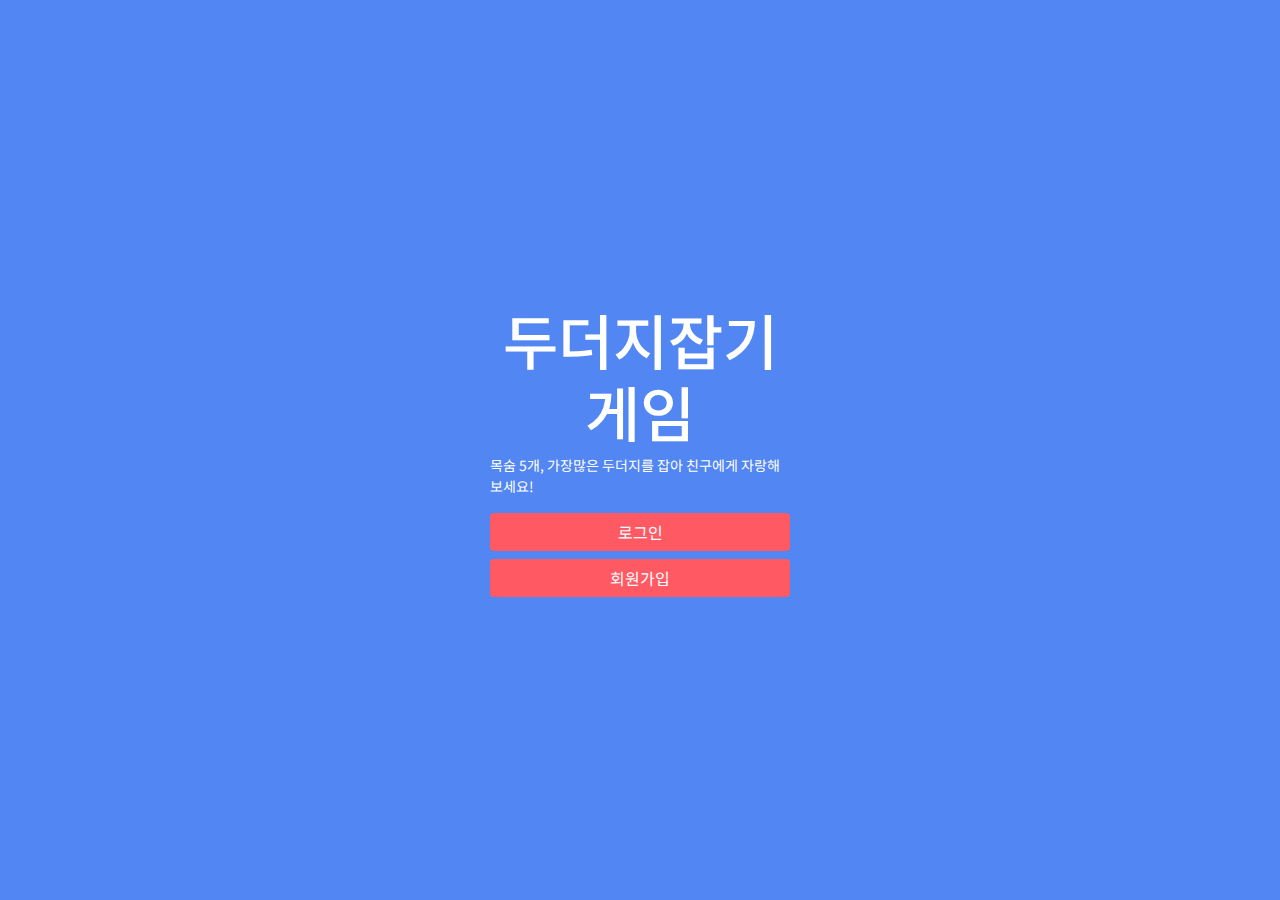
<file: index.html>
<!DOCTYPE html>
<html lang="en">
<head>
    <meta charset="UTF-8">
    <link href="bootstrap-4.0.0-dist/css/bootstrap.min.css" rel="stylesheet" id="bootstrap-css">
    <script src="bootstrap-4.0.0-dist/js/bootstrap.min.js"></script>
    
    <link rel="preconnect" href="https://fonts.googleapis.com">
<link rel="preconnect" href="https://fonts.gstatic.com" crossorigin>
<link href="https://fonts.googleapis.com/css2?family=Noto+Sans+KR&display=swap" rel="stylesheet">
    <style>
    
    * {
        font-family: 'Noto Sans KR', sans-serif;
    }

    body{
    background-color:#5286F3;
    font-size:14px;
    color:#fff;
}
.btn-login{
    background-color:#FF5964;
    color:#fff;
}
    </style>

    <title>두더지게임</title>
</head>
<body>
    
    <div id="before_start" style="
    width: 300px;
    position:absolute;
    top:50%; left:50%;
    transform: translate(-50%, -50%);
    display: flex;
    justify-content: center;
    flex-direction: column;
    ">
        <h1 style="text-align: center; font-size: 60px">두더지잡기 게임</h1>
        <p>목숨 5개, 가장많은 두더지를 잡아 친구에게 자랑해보세요!</p>
        <button id="start_button"   class="btn btn-block btn-login"  type="button" onclick="location.href='login.html'">로그인</button>
        <button id="register_button"   class="btn btn-block btn-login"  type="button" onclick="location.href='register.html'">회원가입</button>
    </div>    
</body>
</html>
</file>
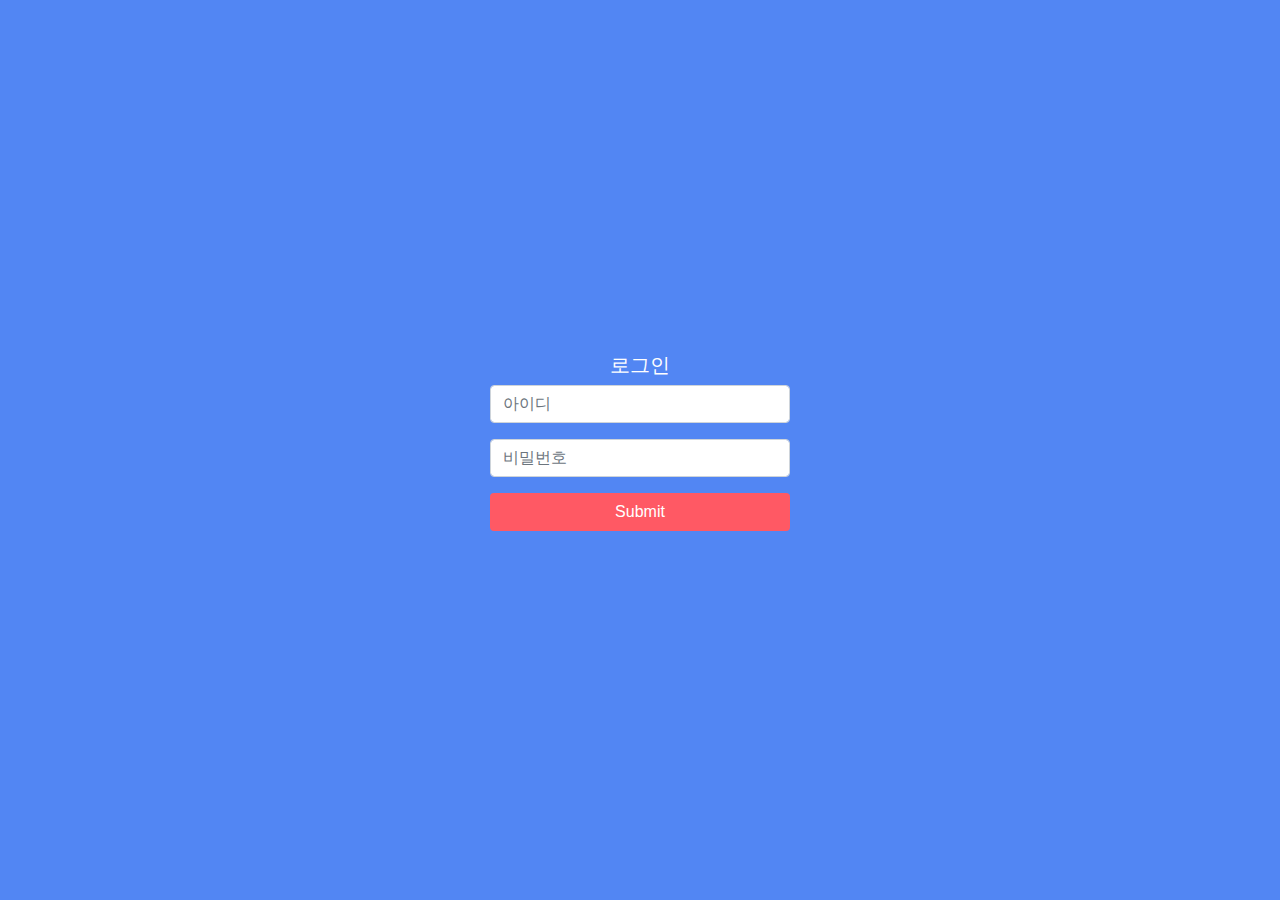
<file: login.html>
<!DOCTYPE html>
<html>
<head>

    <link href="bootstrap-4.0.0-dist/css/bootstrap.min.css" rel="stylesheet" id="bootstrap-css">
    <script src="bootstrap-4.0.0-dist/js/bootstrap.min.js"></script>
    <!------ Include the above in your HEAD tag ---------->

    <style>
    
    body{
    background-color:#5286F3;
    font-size:14px;
    color:#fff;
    position:absolute;
    top:50%; left:50%;
    transform: translate(-50%, -50%);
    display: flex;
    justify-content: center;
    flex-direction: column;
}
.simple-login-container{
    width:300px;
    max-width:100%;
    margin:50px auto;
}
.simple-login-container h2{
    text-align:center;
    font-size:20px;
}

.simple-login-container .btn-login{
    background-color:#FF5964;
    color:#fff;
}
a{
    color:#fff;
}

    </style>

    <title>두더지 게임</title>
</head>
<body>
    
    <div class="simple-login-container">
        <h2>로그인</h2>
        <div class="row">
            <div class="col-md-12 form-group">
                <input type="text" class="form-control" placeholder="아이디">
            </div>
        </div>
        <div class="row">
            <div class="col-md-12 form-group">
                <input type="password" placeholder="비밀번호" class="form-control">
            </div>
        </div>
        <div class="row">
            <div class="col-md-12 form-group">
                <input type="submit" class="btn btn-block btn-login">
            </div>
        </div>

    </div>

</body>
</html>
</file>
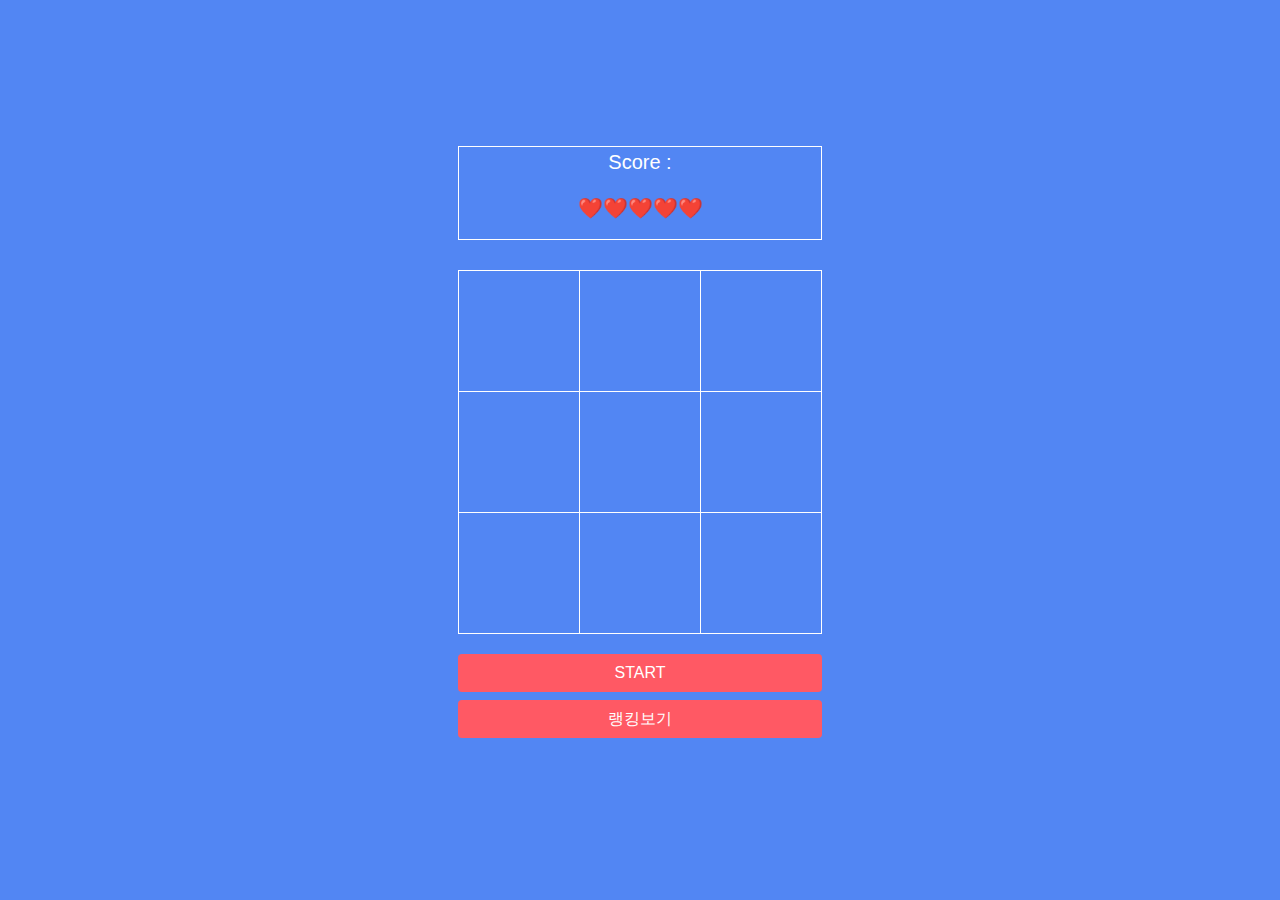
<file: mole.html>
<!DOCTYPE html>
<html lang="en">
<head>
    <meta charset="UTF-8">
    <link href="bootstrap-4.0.0-dist/css/bootstrap.min.css" rel="stylesheet" id="bootstrap-css">
    <script src="bootstrap-4.0.0-dist/js/bootstrap.min.js"></script>

    

    <title>두더지게임</title>
    <link rel="stylesheet" type="text/css" href="style.css"/>
</head>
<body>
        <form>
        <div class="status">
            <p id = "score">Score : </p>
            <p id="heart">❤️❤️❤️❤️❤️</p>
        </div>
        <div class="game">
            <table>
                <tr>
                    <td></td>
                    <td></td>
                    <td></td>
                </tr>
                <tr>
                    <td></td>
                    <td></td>
                    <td></td>
                </tr>
                <tr>
                    <td></td>
                    <td></td>
                    <td></td>
                </tr>
            </table>
            <button id="start_button" class="btn btn-block btn-login"   type="button" onclick="start()">START</button>
            <button id="go_ranking"  class="btn btn-block btn-login"  type="button">랭킹보기</button>
            <p id ="alarm"></p>
        </div>
    </form>
    <script type="text/javascript" src="mole.js"></script>
</body>
</html>
</file>
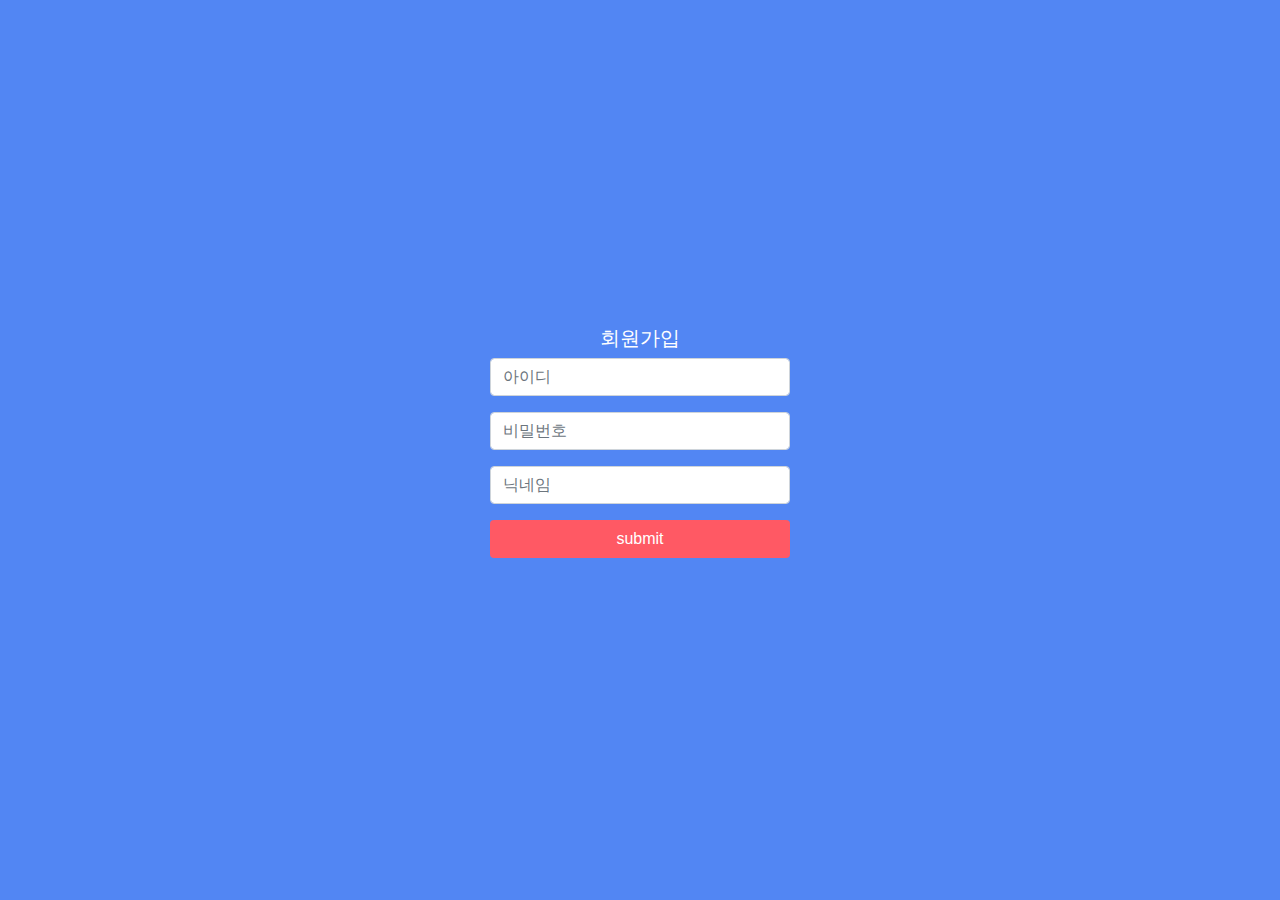
<file: register.html>
<!DOCTYPE html>
<html>
<head>

    <link href="bootstrap-4.0.0-dist/css/bootstrap.min.css" rel="stylesheet" id="bootstrap-css">
    <script src="bootstrap-4.0.0-dist/js/bootstrap.min.js"></script>
    <!------ Include the above in your HEAD tag ---------->

    <style>
    
    body{
    background-color:#5286F3;
    font-size:14px;
    color:#fff;
    position:absolute;
    top:50%; left:50%;
    transform: translate(-50%, -50%);
    display: flex;
    justify-content: center;
    flex-direction: column;
}
.simple-login-container{
    width:300px;
    max-width:100%;
    margin:50px auto;
}
.simple-login-container h2{
    text-align:center;
    font-size:20px;
}

.simple-login-container .btn-login{
    background-color:#FF5964;
    color:#fff;
}
a{
    color:#fff;
}

    </style>

    <title>두더지 게임</title>
</head>
<body>
    
    <form name="register" method="POST"action="register.php">


    <div class="simple-login-container">
        <h2>회원가입</h2>
        <div class="row">
            <div class="col-md-12 form-group">
                <input type="text" name="id" class="form-control" placeholder="아이디">
            </div>
        </div>
        <div class="row">
            <div class="col-md-12 form-group">
                <input type="password" name="password" placeholder="비밀번호" class="form-control">
            </div>
        </div>
        <div class="row">
                <div class="col-md-12 form-group">
                    <input type="text" name="nickname" class="form-control" placeholder="닉네임">
                </div>
            </div>
        <div class="row">
            <div class="col-md-12 form-group">
                <input type="submit" value="submit" class="btn btn-block btn-login">
            </div>
        </div>

    </div>
</form>

</body>
</html>
</file>
<file: style.css>
* {
    font-family: 'Noto Sans KR', sans-serif;
}

body{
    background-color:#5286F3;
    font-size:14px;
    color:#fff;
}

.btn-login{
    background-color:#FF5964;
    color:#fff;
}

.status{
    border: 1.5px solid white;
    margin-bottom: 30px;
}
#before_start{
    width: 300px;
    position:absolute;
    top:50%; left:50%;
    transform: translate(-50%, -50%);
    display: flex;
    justify-content: center;
    flex-direction: column;
}
form{
    position:absolute;
    top:50%; left:50%;
    transform: translate(-50%, -50%);
    display: flex;
    justify-content: center;
    flex-direction: column;
}
p{
    font-size: 20px;
    text-align: center;
}
button{
    width: 100%;
    padding: 10px;
}
table{
    width: 100%;
    border: 1.5px solid white;
    border-collapse: collapse;
    text-align: center;
    margin-bottom: 20px;
}
td{
    padding: 60px;
    border: 1.5px solid white;
}
</file>
